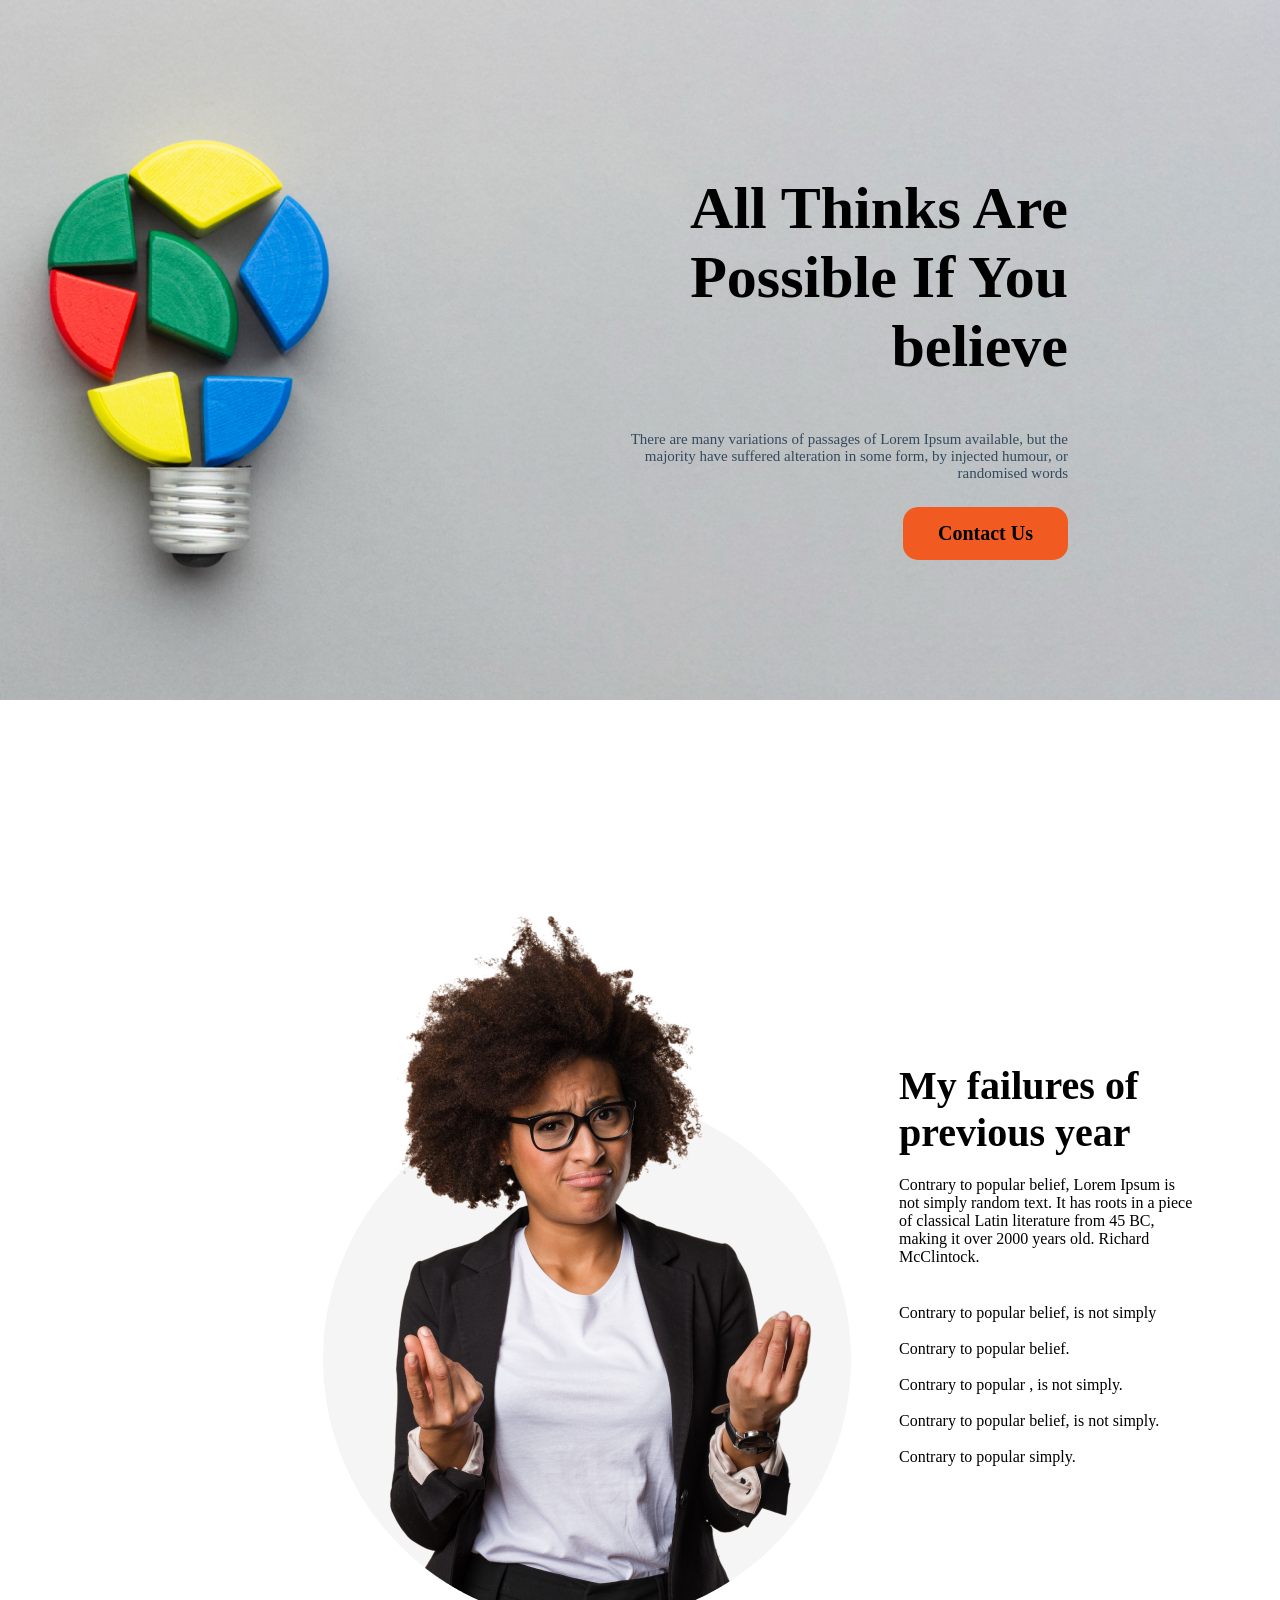
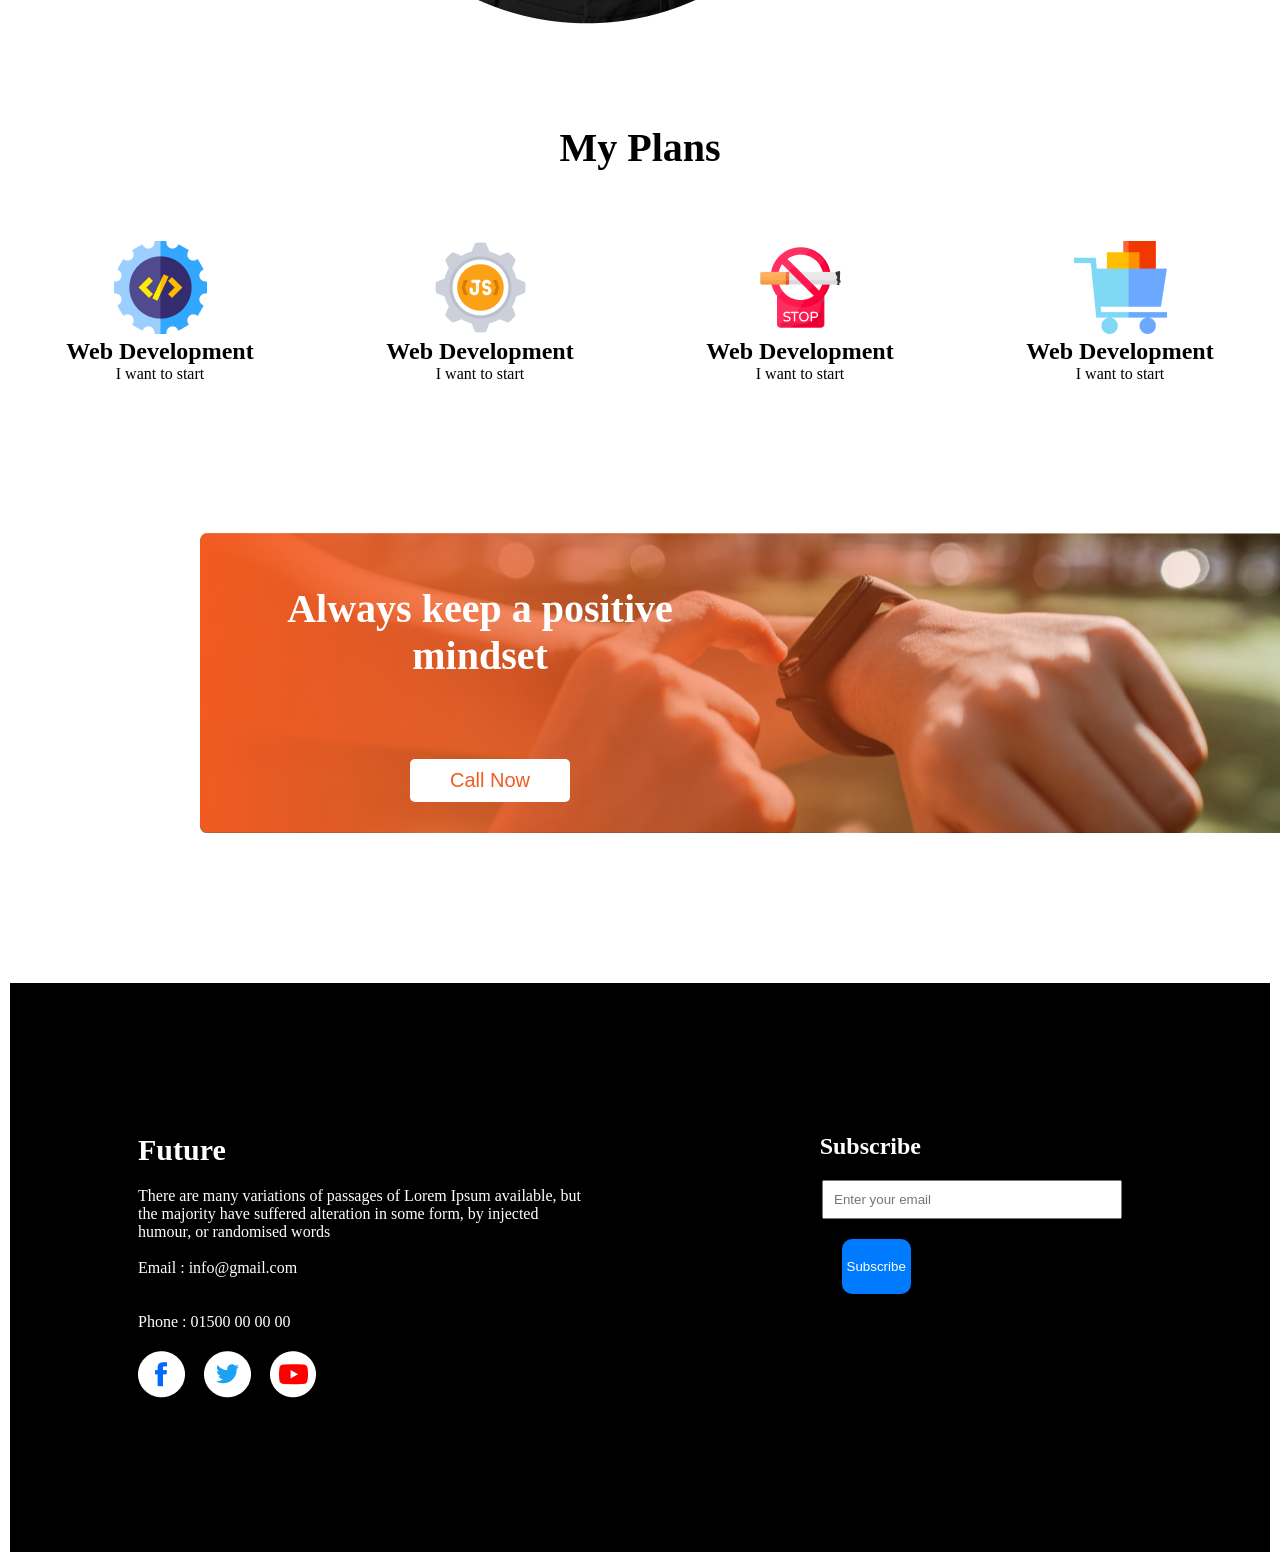
<file: index.html>
<!DOCTYPE html>
<html lang="en">

<head>
    <meta charset="UTF-8">
    <meta name="viewport" content="width=device-width, initial-scale=1.0">
    <title>new_year_resolution</title>
    <link rel="stylesheet" href="style.css">
</head>

<body>
    <header>
        <div class="banner">
            <div class="banner_text">
                <h1>All Thinks Are Possible If You believe</h1>
                <p>There are many variations of passages of Lorem Ipsum
                    available, but the majority have suffered alteration in some
                    form, by injected humour, or randomised words</p>
                <div class="button">
                    <a href="">Contact Us</a>
                </div>
            </div>
        </div>
    </header>
    <div class="img_n_text">

        <img src="./img/person.png" alt="">
        <div class="text">
            <h1>My failures of
                previous year</h3>
                <p>Contrary to popular belief, Lorem Ipsum is not
                    simply random text. It has roots in a piece of
                    classical Latin literature from 45 BC, making it over
                    2000 years old. Richard McClintock.</p>
                <br>
                Contrary to popular belief, is not simply
                <br>
                <br>
                Contrary to popular belief.
                <br>
                <br>
                Contrary to popular , is not simply.
                <br>
                <br>
                Contrary to popular belief, is not simply.
                <br>
                <br>
                Contrary to popular simply.
        </div>
    </div>
    <section>
        <h1>My Plans</h1>
        <div class="plans">
            <div>
                <img src="./img/web.png" alt="">
                <h2>Web Development</h2>
                <p>I want to start</p>
            </div>
            <div>
                <img src="./img/js.png" alt="">
                <h2>Web Development</h2>
                <p>I want to start</p>
            </div>
            <div>
                <img src="./img/smoke.png" alt="">
                <h2>Web Development</h2>
                <p>I want to start</p>
            </div>
            <div>
                <img src="./img/ecom.png" alt="">
                <h2>Web Development</h2>
                <p>I want to start</p>
            </div>

        </div>
    </section>
    <section class="mindset">
        <div class="mindset_div">

            <div class="mindset_title">
                <h1>
                    Always keep a positive
                    mindset
                </h1>
            </div>
            <button class="mindset_button">
                <a href="">Call Now</a>
            </button>
        </div>
    </section>
    <footer>
        <div class="Future">
            <h2>Future</h2>
            <p>There are many variations of passages of Lorem Ipsum
                available, but the majority have suffered alteration in some
                form, by injected humour, or randomised words</p>
            <br>
            <p>Email : info@gmail.com</p>
            <br>
            <br>
            <p>Phone : 01500 00 00 00</p>
            <div class="socials">
                <img src="./img/fb.png" alt="">
                <img src="./img/twitter.png" alt="">
                <img src="./img/youtube.png" alt="">
            </div>

        </div>
        <div class="subscribe">
            <h2> Subscribe</h2>
            <input type="email" placeholder="Enter your email">
            <button class="subscribe"> Subscribe</button>
        </div>

    </footer>
</body>

</html>
</file>
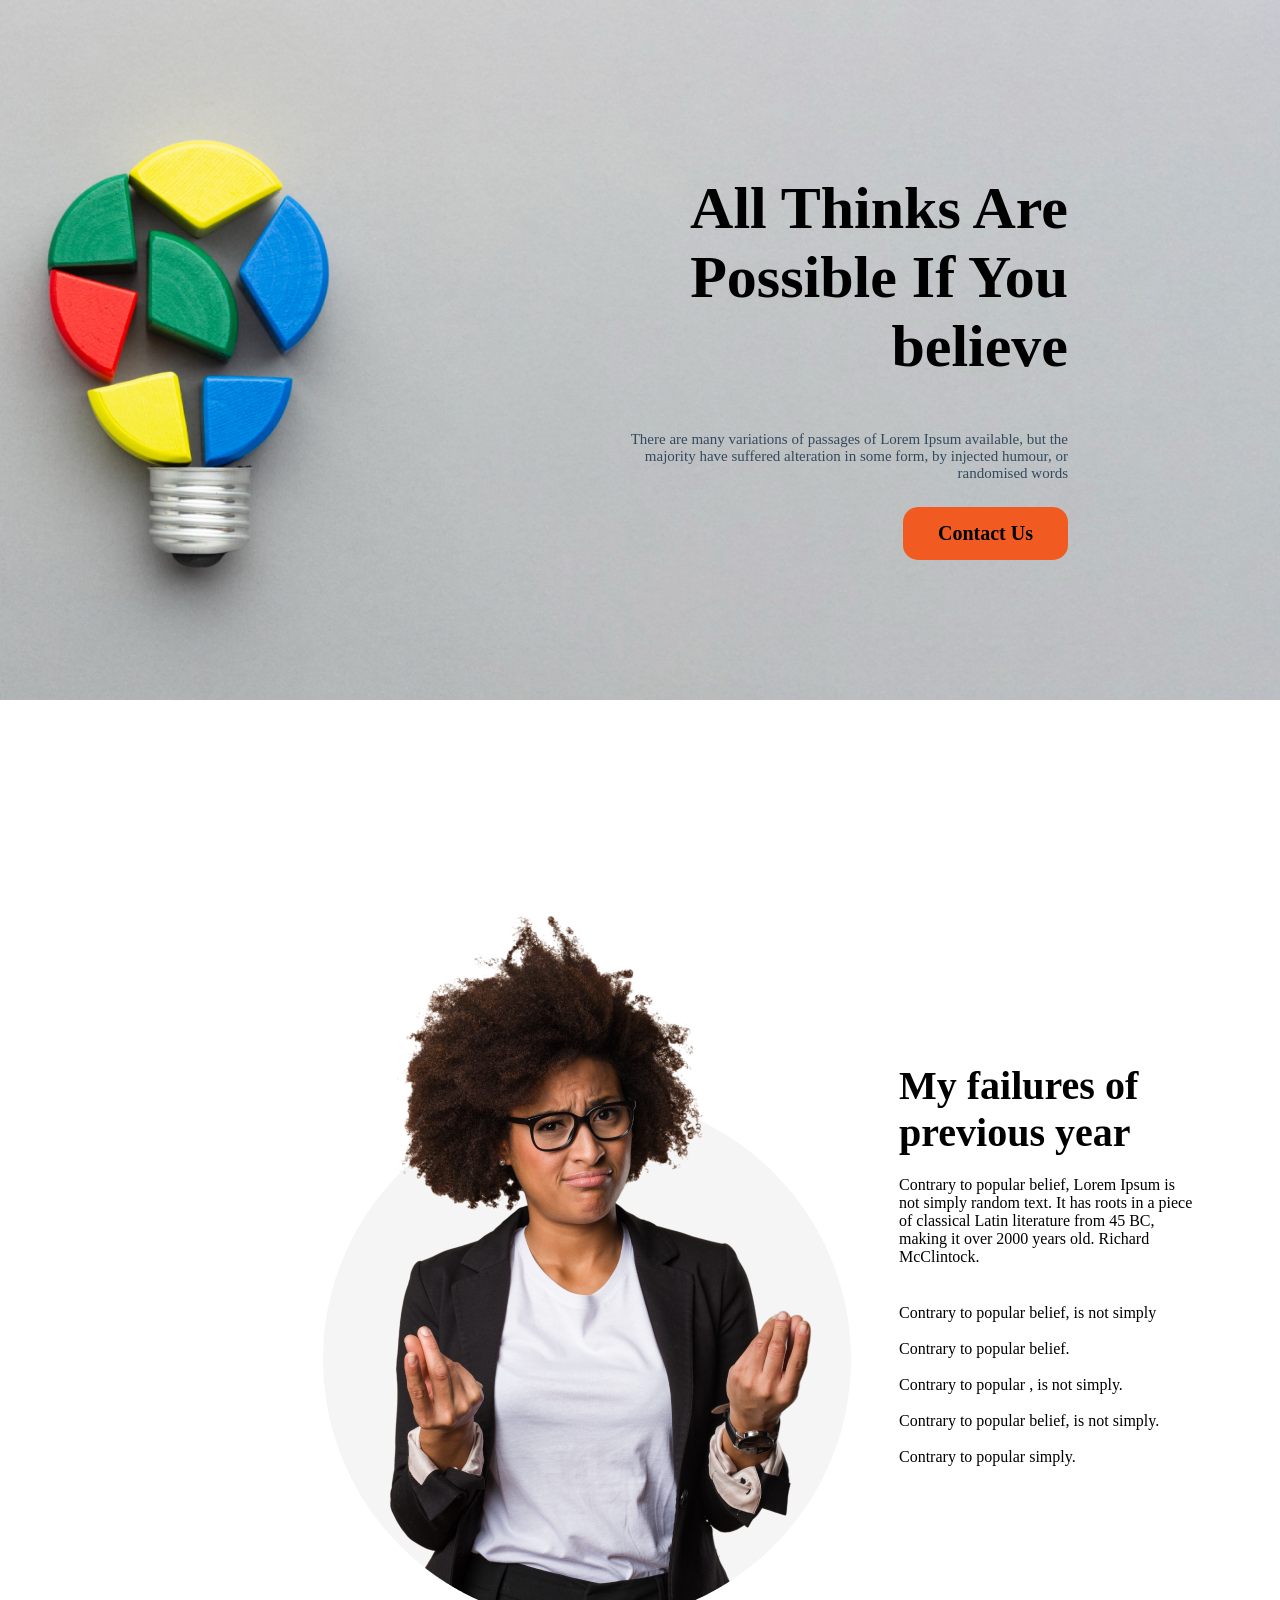
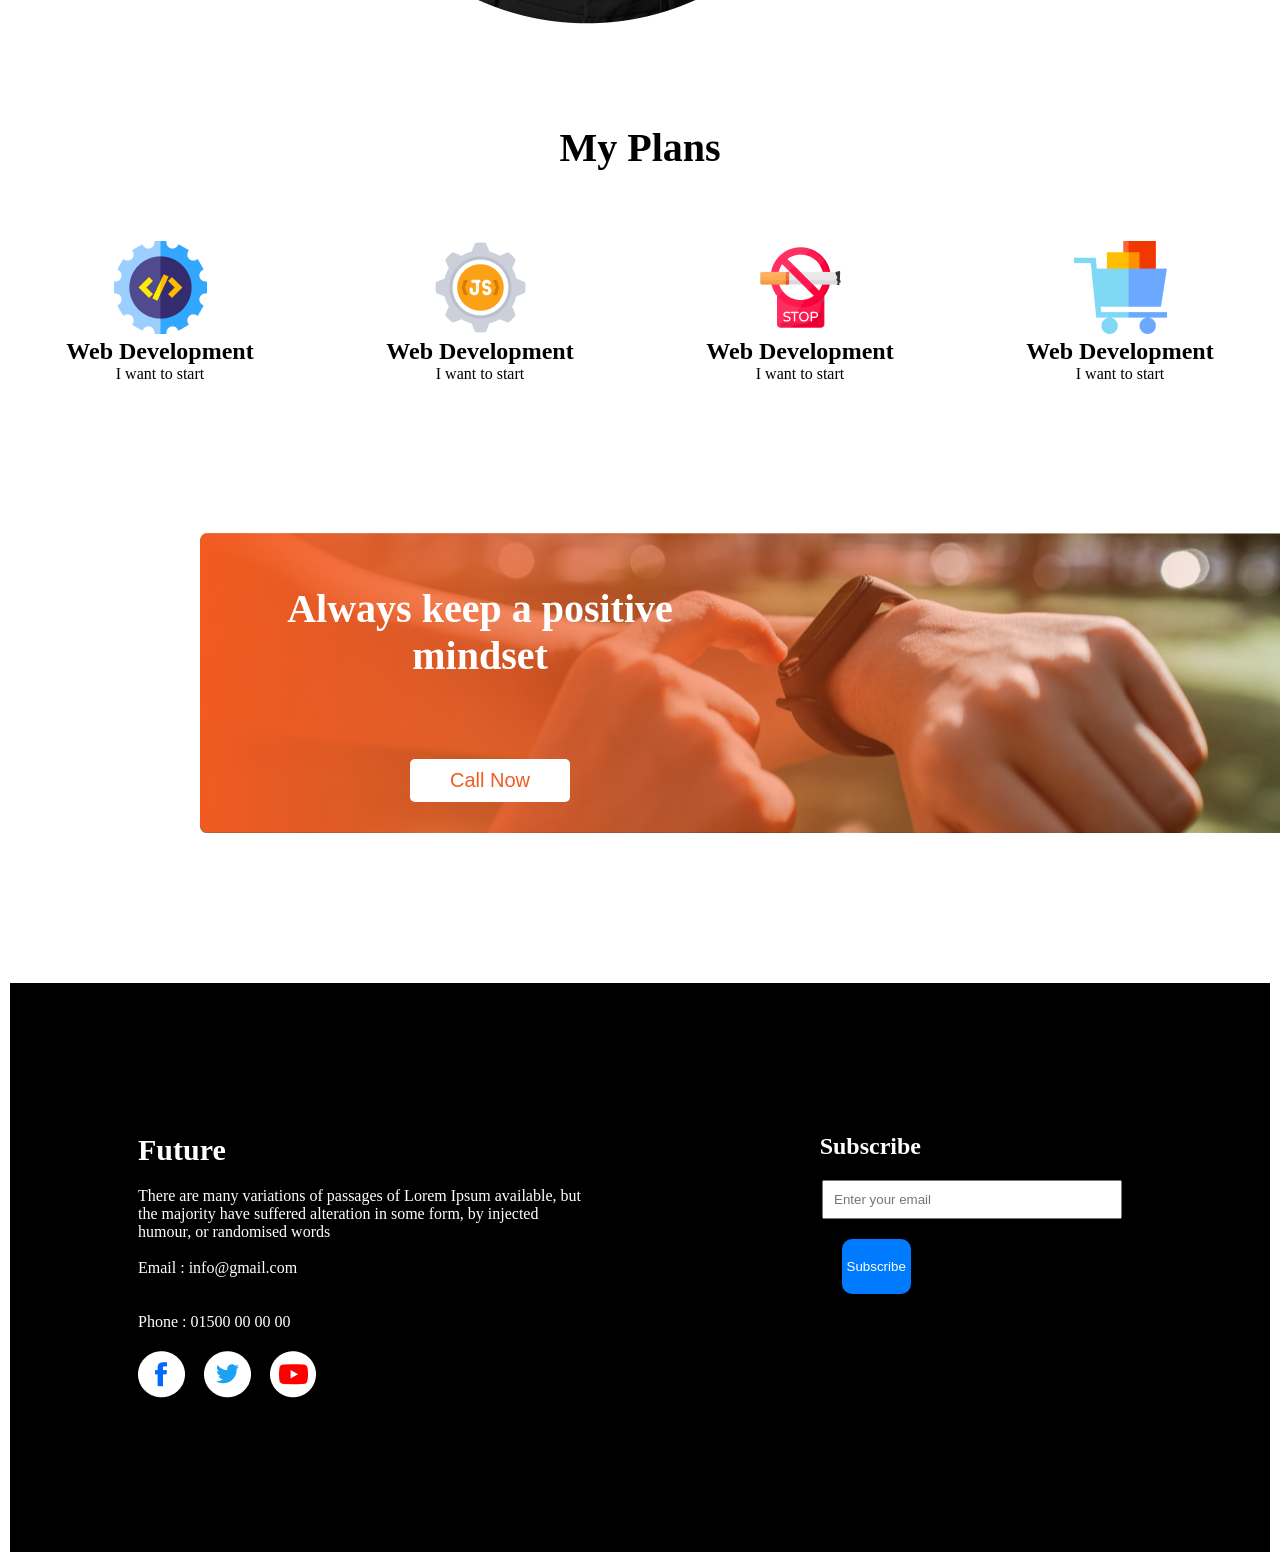
<file: html/index.html>
<!DOCTYPE html>
<html lang="en">
<head>
    <meta charset="UTF-8">
    <meta name="viewport" content="width=device-width, initial-scale=1.0">
    <title>new_year_resolution</title>
    <link rel="stylesheet" href="style.css">
</head>
<body>
    <header>
        <div class="banner">
            <div class="banner_text">
                <h1>All Thinks Are Possible If You believe</h1>
                <p>There are many variations of passages of Lorem Ipsum
                    available, but the majority have suffered alteration in some
                    form, by injected humour, or randomised words</p>
                    <div class="button">
                        <a href="">Contact Us</a>
                    </div>
            </div>
        </div>
    </header>
    <div class="img_n_text">

        <img src="../img/person.png" alt="">
        <div class="text">
            <h1>My failures of
                previous year</h3>
                <p>Contrary to popular belief, Lorem Ipsum is not
                    simply random text. It has roots in a piece of
                    classical Latin literature from 45 BC, making it over
                    2000 years old. Richard McClintock.</p>
                    <br>
                    Contrary to popular belief, is not simply 
                    <br>
                    <br>
                     Contrary to popular belief. 
                     <br>
                     <br>
                      Contrary to popular , is not simply. 
                     <br>
                     <br>
                      Contrary to popular belief, is not simply. 
                     <br>
                     <br>
                      Contrary to popular simply.
        </div>
    </div>
    <section>
        <h1>My Plans</h1>
        <div class="plans">
            <div>
                <img src="../img/web.png" alt="">
                <h2>Web Development</h2>
                <p>I want to start</p>
            </div>
            <div>
                <img src="../img/js.png" alt="">
                <h2>Web Development</h2>
                <p>I want to start</p>
            </div>
            <div>
                <img src="../img/smoke.png" alt="">
                <h2>Web Development</h2>
                <p>I want to start</p>
            </div>
            <div>
                <img src="../img/ecom.png" alt="">
                <h2>Web Development</h2>
                <p>I want to start</p>
            </div>

        </div>
    </section>
    <section class="mindset">
        <div class="mindset_div">
           
            <div class="mindset_title">
                <h1>
                    Always keep a positive 
                    mindset   
                </h1>
            </div>
            <button class="mindset_button">
                <a href="">Call Now</a>
            </button>
        </div>
    </section>
    <footer>
        <div class="Future">
            <h2>Future</h2>
            <p>There are many variations of passages of Lorem Ipsum
                available, but the majority have suffered alteration in some
                form, by injected humour, or randomised words</p>
                <br>
                <p>Email : info@gmail.com</p>
                <br>
                <br>
                <p>Phone : 01500 00 00 00</p>
                <div class="socials">
                    <img src="../img/fb.png" alt="">
                    <img src="../img/twitter.png" alt="">
                    <img src="../img/youtube.png" alt="">
                </div>

        </div>
        <div class="subscribe">
            <h2> Subscribe</h2>
            <input type="email" placeholder="Enter your email">
            <button class="subscribe"> Subscribe</button>
        </div>

    </footer>
</body>
</html>
</file>
<file: style.css>
* {
    margin: 0;
    padding: 0;
    box-sizing: border-box;
}

.banner {
    position: relative;
    width: 100%;
    height: 700px;
    background: url('./img/banner2.png') no-repeat center center/cover;
    display: flex;
    align-items: center;
    justify-content: right;
}

.banner_text {

    position: absolute;
    color: black;

    text-align: center;
    padding: 10px 20px;
    height: 500px;
    width: 500px;
    text-align: right;
    margin-right: 15%;
    margin-top: 10%;


}

.banner_text h1 {
    font-size: 60px;
    margin-bottom: 50px;
    text-align: right;

}

.banner_text p {
    font-size: 15px;
    color: #34495e;
    margin-bottom: 15px;
    text-align: right;
}

.button {
    margin: 10px auto;
    padding: 15px 35px;
    background-color: #F15B22;
    color: white;
    font-size: 16px;
    border: none;
    cursor: pointer;
    display: inline-block;
    /* Centers it horizontally */
    text-align: center;
    white-space: nowrap;
    /* Prevents text from breaking */
    border-radius: 15px;
    font-weight: bolder;

}

.button a {
    text-decoration: none;
    color: black;
    font-size: 20px;
    /* margin-left: auto; */

}

.button:hover {
    margin: 10px auto;
    padding: 15px 35px;
    background-color: beige;
    color: black;
    font-size: 16px;
    border: none;
    cursor: pointer;
    display: inline-block;
    /* Centers it horizontally */
    text-align: center;
    white-space: nowrap;
    /* Prevents text from breaking */
    border-radius: 15px;
    font-weight: bolder;

}

.img_n_text {
    display: flex;
    align-items: center;
    margin-left: 300px;
    margin-top: 200PX;
    margin-bottom: 100PX;

}

.text {
    width: 300px;
    height: 400px;
    align-content: end;
    margin-left: 30px;
}

.text h1 {
    font-size: 40px;
}

.text p {
    padding: 20px 0px;
}

.plans {
    display: flex;
    align-items: center;
    justify-content: space-around;
    text-align: center;
}

section h1 {
    text-align: center;
    font-size: 40px;
    margin: 70px 0px;
}

.mindset_div {
    width: 1140px;
    height: 300px;
    margin: 150px 200px;
    background:
        url('./img/gradient2.png') no-repeat center center/cover,
        url('./img/watch.png') no-repeat center center/cover;

    display: flex;
    flex-direction: column;
    /* Stacks items vertically */
    align-items: flex-start;
    /* Aligns text to the left */
    justify-content: center;
    /* Centers content vertically */
    padding-left: 30px;
    /* Adds spacing from the left */
}

.mindset_title {
    color: white;
    width: 500px;
    height: auto;
    /* Allows height to adjust dynamically */
    padding: 10px 5px;
    margin-top: 40px;
}

.mindset button {
    margin-top: 0px;
    /* Adds space between text and button */
    margin-bottom: 100px;
    margin-left: 180px;
    padding: 10px 20px;
    background-color: white;
    border: none;
    cursor: pointer;
    border-radius: 5px;
}


.mindset button a {
    text-decoration: none;
    color: #F15B22;
    font-size: 20px;
    padding: 20px 20px;
}

.mindset button:hover {
    margin-top: 0px;
    /* Adds space between text and button */
    margin-bottom: 100px;
    margin-left: 180px;
    padding: 10px 20px;
    background-color: black;
    border: none;
    cursor: pointer;
    border-radius: 5px;
    font-weight: bold;

}

footer {
    display: flex;
    justify-content: space-between;
    padding: 150px 10%;
    background: #000;
    color: white;
    margin: 10px 10px;
}

.Future {
    width: 45%;
}

.Future h2 {
    margin-bottom: 20px;
    font-size: 30px;
}

.subscribe {

    display: flex;
    flex-direction: column;
    align-items: flex-end;
}

.subscribe h2 {
    margin-right: 65%;


}

.subscribe input[type="email"] {
    padding: 10px;
    margin: 10px 0;
    width: 300px;
    margin: 20px;
}

.subscribe button {
    padding: 20px 5px;
    background: #007bff;
    color: white;
    border: none;
    cursor: pointer;
    border-radius: 10px;
    margin-right: 68%;
}

.subscribe button:hover {
    padding: 20px 15px;
    background: white;
    color: black;
    border: none;
    cursor: pointer;
    border-radius: 10px;
    margin-right: 68%;
    font-weight: bold;
}

.socials img {
    margin-right: 15px;
    margin-top: 20px;
    cursor: pointer;
}
</file>
<file: html/style.css>
* {
    margin: 0;
    padding: 0;
    box-sizing: border-box;
}
.banner {
    position: relative;
    width: 100%;
    height: 700px; 
    background: url('../img/banner2.png') no-repeat center center/cover;
    display: flex;
    align-items: center;
    justify-content:right;
}

.banner_text {
    
    position: absolute;
    color: black;
   
    text-align: center;
    padding: 10px 20px;
    height: 500px;
    width: 500px;
    text-align:right;
    margin-right: 15%;
    margin-top: 10%;
    
    
}
.banner_text h1{
    font-size: 60px;
    margin-bottom: 50px;
    text-align: right;
    
}
.banner_text p{
    font-size: 15px;
    color: #34495e;
    margin-bottom: 15px;
    text-align: right;
}

.button{
    margin: 10px auto;
    padding: 15px 35px;
    background-color: #F15B22;
    color: white;
    font-size: 16px;
    border: none;
    cursor: pointer;
    display: inline-block; /* Centers it horizontally */
    text-align: center;
    white-space: nowrap; /* Prevents text from breaking */
    border-radius: 15px;
    font-weight: bolder;
    
}

.button a{
    text-decoration:none;
    color: black;
    font-size: 20px;
    /* margin-left: auto; */
    
}
.button:hover{
    margin: 10px auto;
    padding: 15px 35px;
    background-color:beige ;
    color: black;
    font-size: 16px;
    border: none;
    cursor: pointer;
    display: inline-block; /* Centers it horizontally */
    text-align: center;
    white-space: nowrap; /* Prevents text from breaking */
    border-radius: 15px;
    font-weight: bolder;
    
}
.img_n_text{
    display: flex;
    align-items: center;
    margin-left: 300px;
    margin-top: 200PX;
    margin-bottom: 100PX;

}

.text{
    width: 300px;
    height: 400px;
    align-content: end;
    margin-left: 30px;
}
.text h1{
    font-size: 40px;
}
.text p{
    padding: 20px 0px;
}
.plans{
    display: flex;
    align-items: center;
    justify-content: space-around;
    text-align: center;
}

section h1{
    text-align: center;
    font-size: 40px;
    margin: 70px 0px;
}

.mindset_div {
    width: 1140px;
    height: 300px;
    margin: 150px 200px;
    background: 
        url('../img/gradient2.png') no-repeat center center/cover, 
        url('../img/watch.png') no-repeat center center/cover;
    
    display: flex;
    flex-direction: column; /* Stacks items vertically */
    align-items: flex-start; /* Aligns text to the left */
    justify-content: center; /* Centers content vertically */
    padding-left: 30px; /* Adds spacing from the left */
}

.mindset_title {
    color: white;
    width: 500px;
    height: auto; /* Allows height to adjust dynamically */
    padding: 10px 5px;
    margin-top: 40px;
}

.mindset button {
    margin-top: 0px; /* Adds space between text and button */
    margin-bottom: 100px;
    margin-left: 180px;
    padding: 10px 20px;
    background-color: white;
    border: none;
    cursor: pointer;
    border-radius: 5px;
}


.mindset button a {
    text-decoration: none;
    color:#F15B22;
    font-size: 20px;
    padding: 20px 20px;
}
.mindset button:hover {
    margin-top: 0px; /* Adds space between text and button */
    margin-bottom: 100px;
    margin-left: 180px;
    padding: 10px 20px;
    background-color: black;
    border: none;
    cursor: pointer;
    border-radius: 5px;
    font-weight: bold;

}

footer {
    display: flex;
    justify-content: space-between;
    padding: 150px 10%; 
    background: #000; 
    color: white;
    margin: 10px 10px;
}

.Future{
        width: 45%;
}
.Future h2{
    margin-bottom: 20px;
    font-size: 30px;
}

.subscribe {
    
    display: flex;
    flex-direction: column;
    align-items: flex-end;
}
.subscribe h2{
    margin-right: 65%;
   

}

.subscribe input[type="email"] {
    padding: 10px;
    margin: 10px 0;
    width: 300px;
    margin: 20px;
}

.subscribe button {
    padding: 20px 5px;
    background: #007bff; 
    color: white;
    border: none;
    cursor: pointer;
    border-radius: 10px;
    margin-right: 68%;
}
.subscribe button:hover {
    padding: 20px 15px;
    background: white; 
    color: black;
    border: none;
    cursor: pointer;
    border-radius: 10px;
    margin-right: 68%;
    font-weight: bold;
}

.socials img {
    margin-right: 15px;
    margin-top: 20px;
    cursor: pointer;
}
</file>
